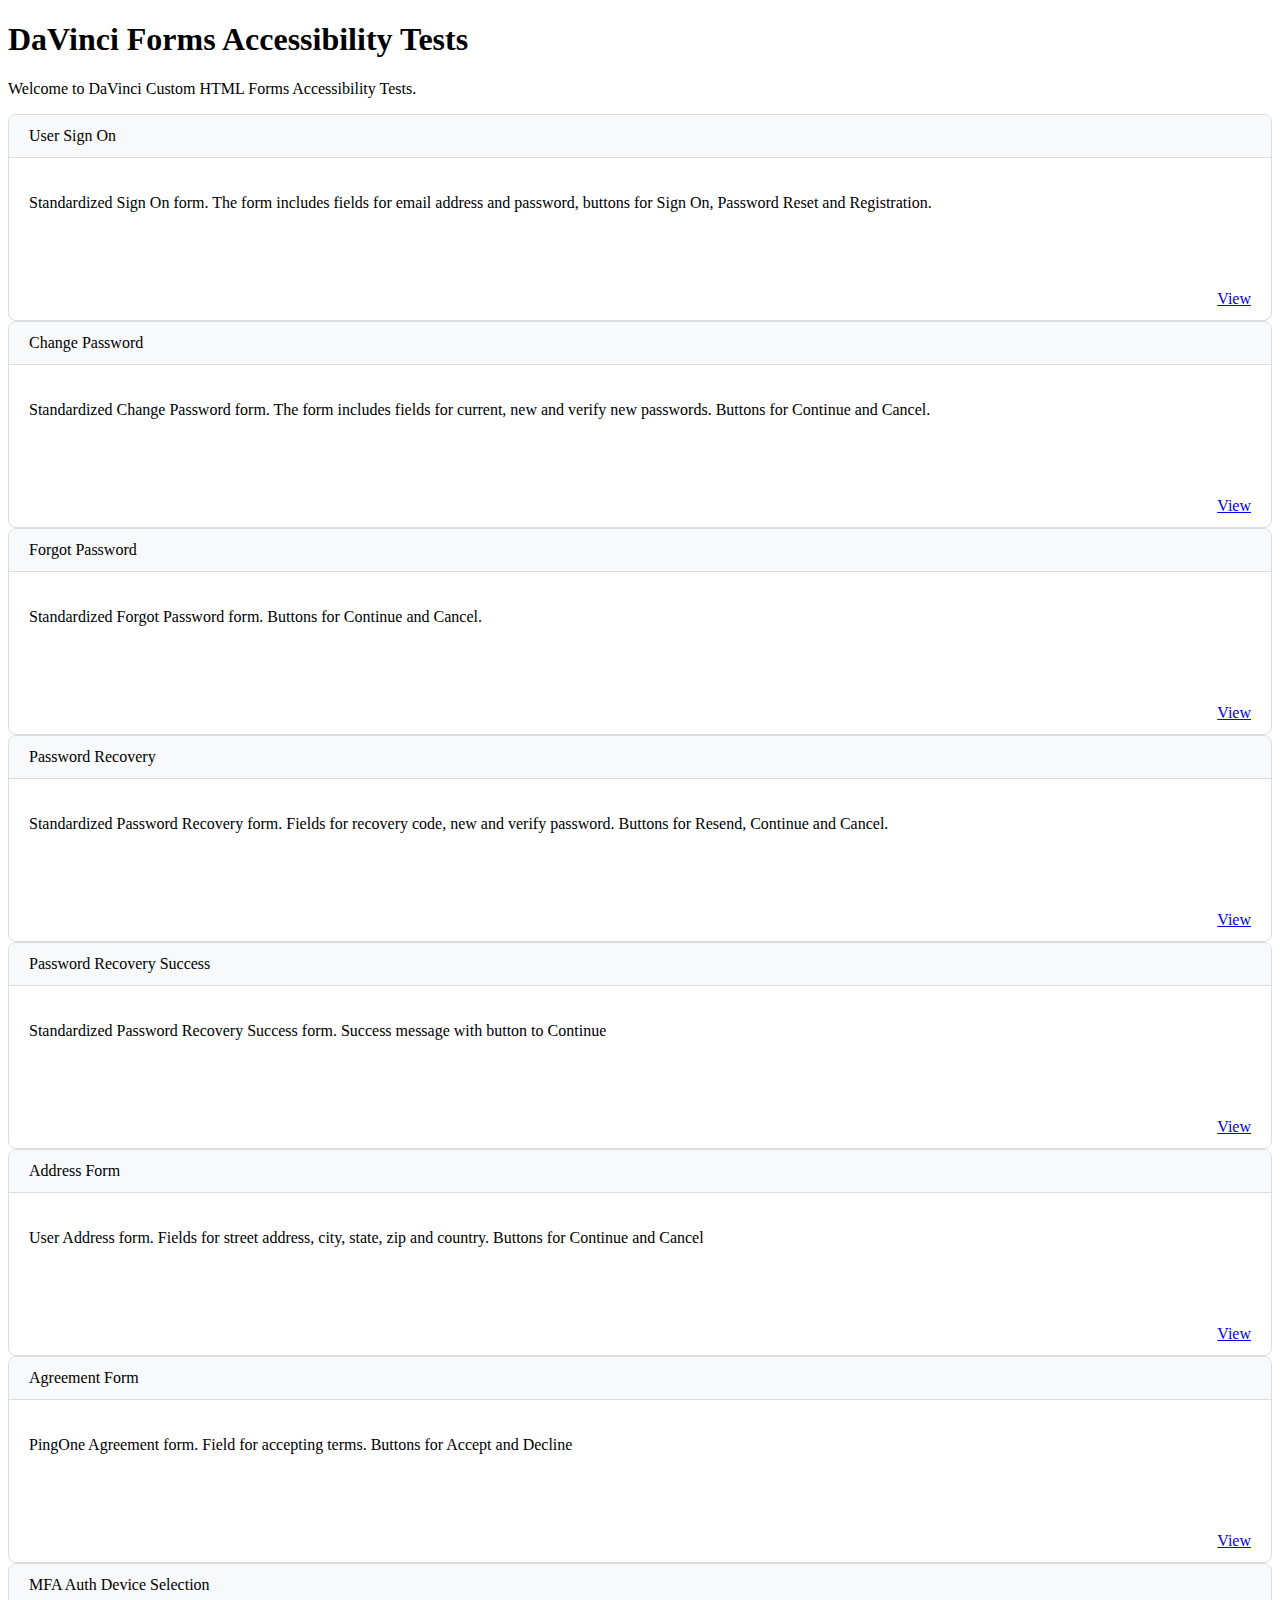
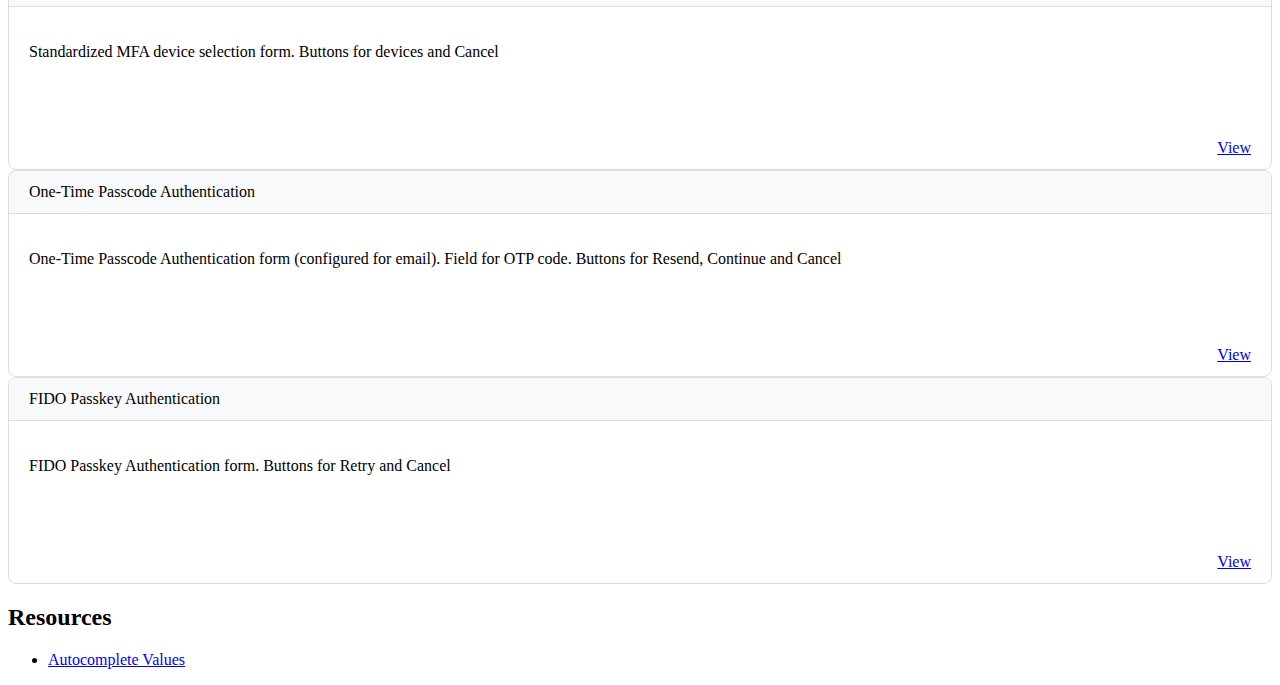
<file: index.html>
<!DOCTYPE html>
<html lang="en">

<head>
  <meta charset="UTF-8">
  <meta name="viewport" content="width=device-width, initial-scale=1.0">
  <link rel="icon" type="image/png"
    href="https://d3uinntk0mqu3p.cloudfront.net/branding/market/a3d073bc-3108-49ad-b96c-404bea59a1d0.png">
  <title>DaVinci Forms Accessibility Tests</title>
  <link href="https://assets.pingone.com/ux/end-user-nano/0.1.0-alpha.1/end-user-nano.css" rel="stylesheet">
  <script src="scripts/main.js"></script>
  <link rel="stylesheet" href="style/style.css">
</head>

<body>
  <main aria-labelledby="title">
    <!-- Hero Section -->
    <div class="p-5 mb-4 bg-light rounded-3 border">
      <div class="container container-fluid">
        <h1 id="title" class="display-5 fw-bold">DaVinci Forms Accessibility Tests</h1>
        <p class="col-md-8 fs-4">Welcome to DaVinci Custom HTML Forms Accessibility Tests.</p>
      </div>
    </div>

    <!-- Links to Subpages -->
    <div class="container">
      <div class="container mt-5">
        <div id="testCards" class="row row-cols-1 row-cols-md-3 g-4">
          <!-- Dynamic card insertion point -->
        </div>
      </div>
    </div>

    <div class="container">
      <div class="container mt-5">
        <h2>Resources</h2>
        <ul>
          <li><a href="autocomplete.html">Autocomplete Values</a></li>
        </ul>
      </div>
    </div>

  </main>
</body>

</html>
</file>
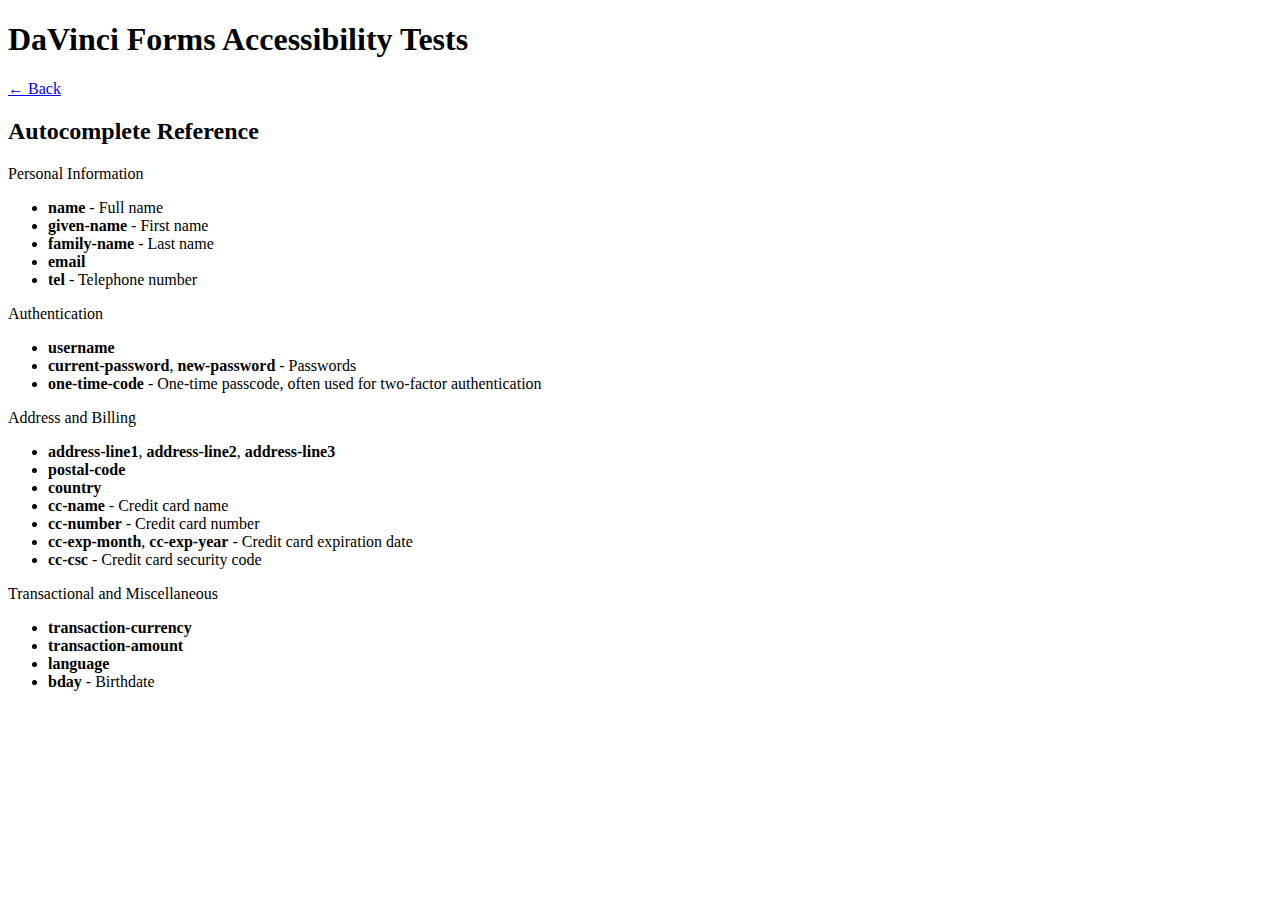
<file: autocomplete.html>
<!DOCTYPE html>
<html lang="en">

<head>
  <meta charset="UTF-8">
  <meta name="viewport" content="width=device-width, initial-scale=1.0">
  <link rel="icon" type="image/png"
    href="https://d3uinntk0mqu3p.cloudfront.net/branding/market/a3d073bc-3108-49ad-b96c-404bea59a1d0.png">
  <title>Autocomplete Reference</title>
  <link href="https://assets.pingone.com/ux/end-user-nano/0.1.0-alpha.1/end-user-nano.css" rel="stylesheet">
  <script src="scripts/main.js"></script>
  <link rel="stylesheet" href="style/style.css">
</head>

<body>
  <main aria-labelledby="title">
    <!-- Hero Section -->
    <div class="p-5 mb-4 bg-light rounded-3 border">
      <div class="container container-fluid">
        <h1 id="title" class="display-5 fw-bold">DaVinci Forms Accessibility Tests</h1>
        <a href="index.html" class="btn btn-primary mt-4">&#8592; Back</a>
      </div>
    </div>

    <div class="container my-5">
      <h2 class="mb-4">Autocomplete Reference</h2>
      <div class="row">
        <div class="col-md-6">
          <div class="card mb-3">
            <div class="card-header">Personal Information</div>
            <ul class="list-group list-group-flush">
              <li class="list-group-item"><strong>name</strong> - Full name</li>
              <li class="list-group-item"><strong>given-name</strong> - First name</li>
              <li class="list-group-item"><strong>family-name</strong> - Last name</li>
              <li class="list-group-item"><strong>email</strong></li>
              <li class="list-group-item"><strong>tel</strong> - Telephone number</li>
            </ul>
          </div>

          <div class="card">
            <div class="card-header">Authentication</div>
            <ul class="list-group list-group-flush">
              <li class="list-group-item"><strong>username</strong></li>
              <li class="list-group-item"><strong>current-password</strong>, <strong>new-password</strong> - Passwords
              </li>
              <li class="list-group-item"><strong>one-time-code</strong> - One-time passcode, often used for two-factor
                authentication</li>
            </ul>
          </div>
        </div>

        <div class="col-md-6">
          <div class="card mb-3">
            <div class="card-header">Address and Billing</div>
            <ul class="list-group list-group-flush">
              <li class="list-group-item"><strong>address-line1</strong>, <strong>address-line2</strong>,
                <strong>address-line3</strong></li>
              <li class="list-group-item"><strong>postal-code</strong></li>
              <li class="list-group-item"><strong>country</strong></li>
              <li class="list-group-item"><strong>cc-name</strong> - Credit card name</li>
              <li class="list-group-item"><strong>cc-number</strong> - Credit card number</li>
              <li class="list-group-item"><strong>cc-exp-month</strong>, <strong>cc-exp-year</strong> - Credit card
                expiration date</li>
              <li class="list-group-item"><strong>cc-csc</strong> - Credit card security code</li>
            </ul>
          </div>

          <div class="card">
            <div class="card-header">Transactional and Miscellaneous</div>
            <ul class="list-group list-group-flush">
              <li class="list-group-item"><strong>transaction-currency</strong></li>
              <li class="list-group-item"><strong>transaction-amount</strong></li>
              <li class="list-group-item"><strong>language</strong></li>
              <li class="list-group-item"><strong>bday</strong> - Birthdate</li>
            </ul>
          </div>
        </div>
      </div>
    </div>


  </main>
</body>

</html>
</file>
<file: style/style.css>
.test-panel {
  border: 1px solid #ddd;
  border-radius: 0.5rem;
  transition: transform 0.1s ease-out, box-shadow 0.1s ease-out,
    border-color 0.1s ease-out;
}

.test-panel:hover {
  transform: scale(1.02);
  box-shadow: 2px 4px 8px rgba(0, 0, 0, 0.1);
  border-color: #007bff;
}

.panel-header {
  background-color: #f8f9fa;
  border-bottom: 1px solid #ddd;
  padding: 0.75rem 1.25rem;
  border-top-left-radius: calc(0.5rem - 1px);
  border-top-right-radius: calc(0.5rem - 1px);
}

.panel-body {
  padding: 1.25rem;
  height: 80px;
}

.panel-footer {
  padding: 0.75rem 1.25rem;
  border-bottom-right-radius: calc(0.5rem - 1px);
  border-bottom-left-radius: calc(0.5rem - 1px);
  text-align: right;
  background-color: transparent; /* Background color removed for a cleaner look */
}
</file>
